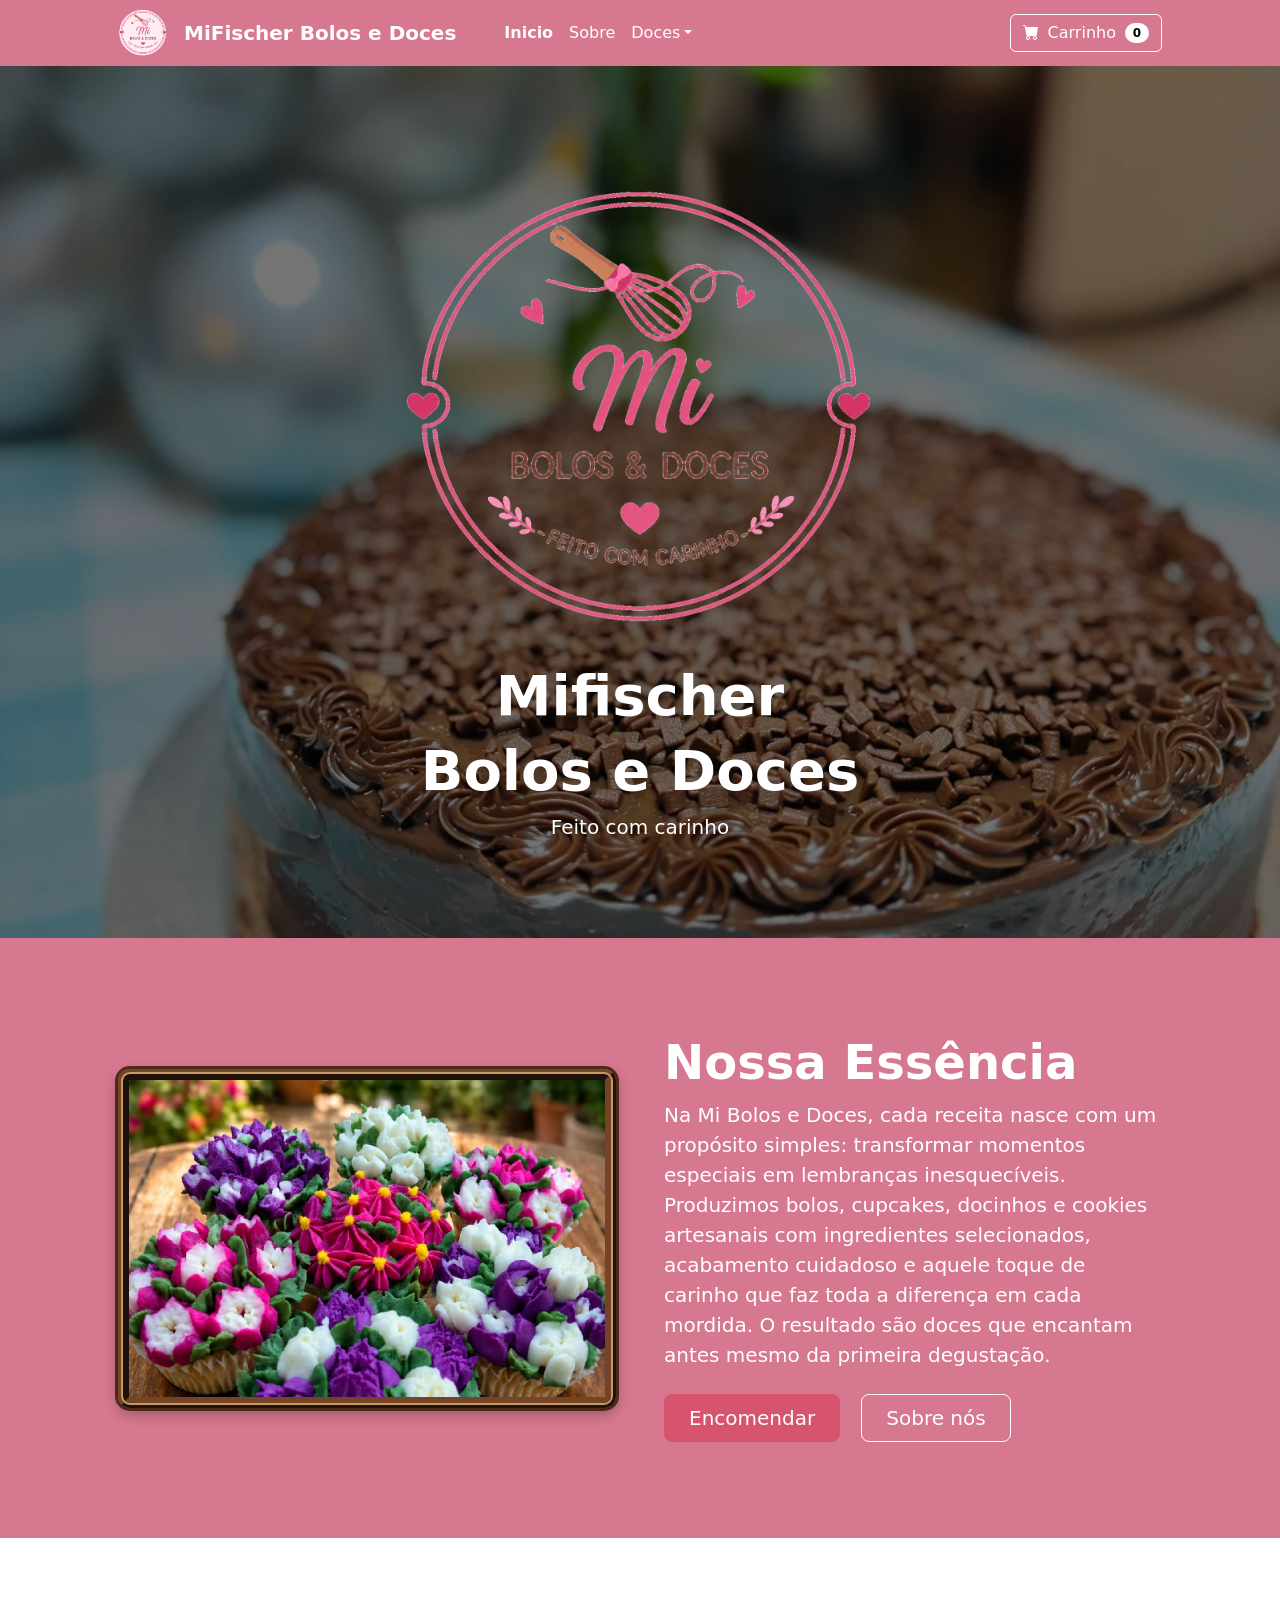
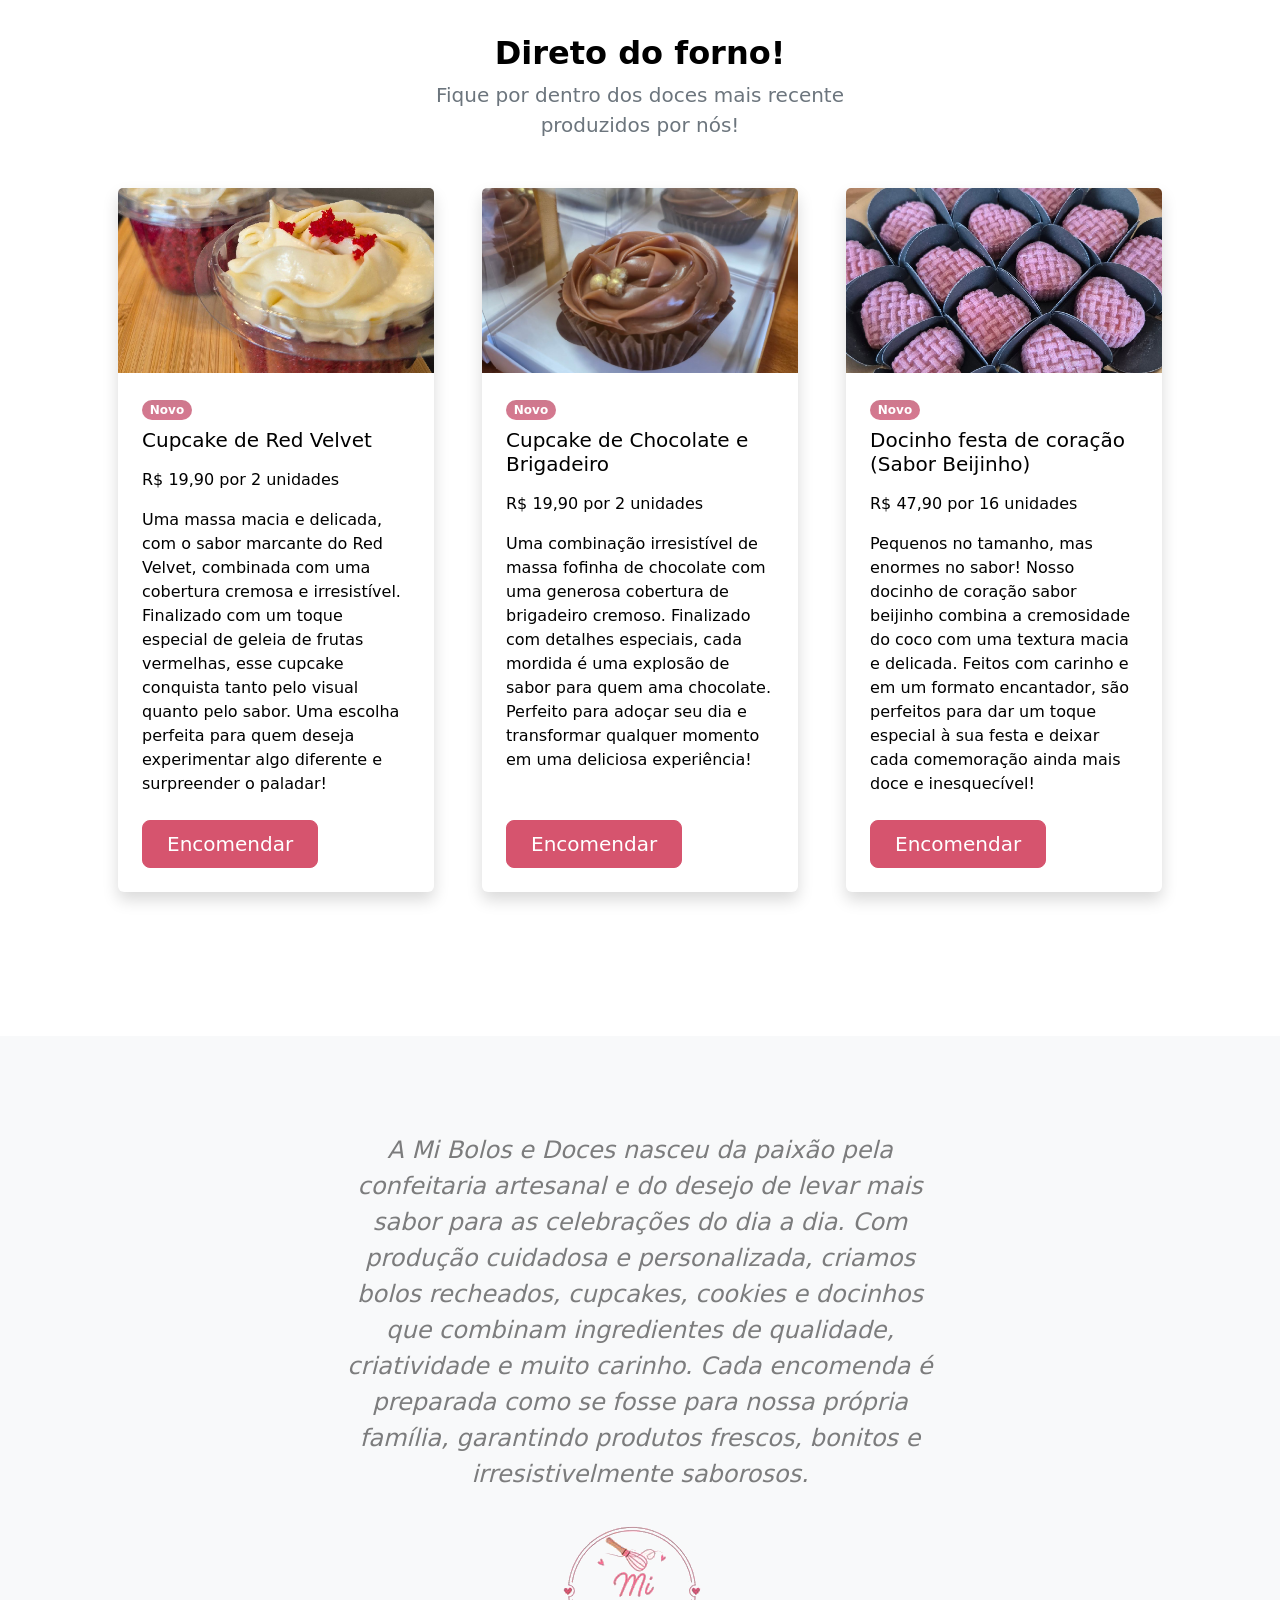
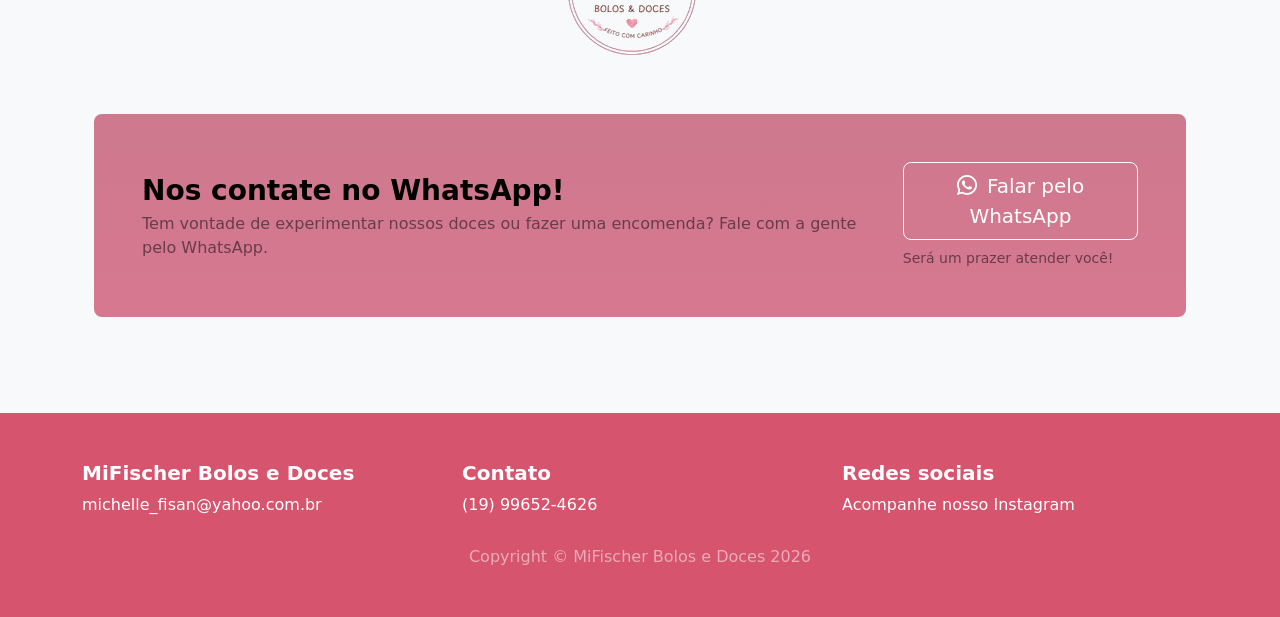
<file: index.html>
<!DOCTYPE html>
<html lang="en">
    <head>
        <meta charset="utf-8" />
        <meta name="viewport" content="width=device-width, initial-scale=1, shrink-to-fit=no" />
        <meta name="description" content="" />
        <meta name="author" content="" />
        <title>MiFischer Bolos e Doces - Inicio</title>
        <!-- Favicon-->
        <link rel="icon" type="image/x-icon" href="assets/MiFischerBolos e doces Logo Png.png" />
        <!-- Bootstrap icons-->
        <link href="https://cdn.jsdelivr.net/npm/bootstrap-icons@1.5.0/font/bootstrap-icons.css" rel="stylesheet" />
        <!-- Core theme CSS (includes Bootstrap)-->
        <link href="css/styles.css" rel="stylesheet" />
    </head>
    <body class="d-flex flex-column h-100">
        <main class="flex-shrink-0">
            <body>
                <!-- Barra de Navegação -->
                <nav class="navbar navbar-expand-lg navbar-light bg-medium">
                    <div class="container px-4 px-lg-5">
                        <a class="navbar-logo-link" href="index.html"><img class="me-3 navbar-logo" src="assets/MiFischerBolos e doces Logo Png QUALIDADE Background.png" alt="MiFischer Bolos e Doces" /></a>
                        <a class="text-white fw-bolder navbar-brand" href="index.html">MiFischer Bolos e Doces</a>
                        <button class="navbar-toggler" type="button" data-bs-toggle="collapse" data-bs-target="#navbarSupportedContent" aria-controls="navbarSupportedContent" aria-expanded="false" aria-label="Toggle navigation"><span class="navbar-toggler-icon"></span></button>
                        <div class="collapse navbar-collapse" id="navbarSupportedContent">
                            <ul class="navbar-nav me-auto mb-2 mb-lg-0 ms-lg-4">
                                <li class="nav-item"><a class="text-white fw-bolder nav-link active" aria-current="page" href="index.html">Inicio</a></li>
                                <li class="nav-item"><a class="text-black nav-link" href="about.html">Sobre</a></li>
                                <li class="nav-item dropdown">
                                    <a class="text-black nav-link dropdown-toggle" id="navbarDropdown" href="#" role="button" data-bs-toggle="dropdown" aria-expanded="false">Doces</a>
                                    <ul class="dropdown-menu" aria-labelledby="navbarDropdown">
                                        <li><a class="dropdown-item text-black" href="shop.html">Geral</a></li>
                                        <li><hr class="dropdown-divider" /></li>
                                        <li><a class="dropdown-item text-black" href="shop.html#sobremesas">Sobremesas</a></li>
                                        <li><a class="dropdown-item text-black" href="shop.html#festas">Festas</a></li>
                                    </ul>
                                </li>
                            </ul>
                            <div class="d-flex">
                                <button class="btn btn-outline-white" type="button" data-cart-open aria-label="Abrir carrinho">
                                    <i class="bi-cart-fill me-1"></i>
                                    Carrinho
                                    <span class="badge bg-white text-black ms-1 rounded-pill" data-cart-count>0</span>
                                </button>
                            </div>
                        </div>
                    </div>
                </nav>
                <!-- Barra de Navegação - FIM -->
                <!-- Titulo -->
                <header class="hero-mifischer py-5">
                    <div class="container px-4 px-lg-5 my-5">
                        <div class="text-center text-white">
                            <div class="col-12"><img class="logomain" src="assets/MiFischerBolos e doces Logo Png QUALIDADE.png" alt="..." /></div>
                            <h1 class="display-4 fw-bolder">Mifischer</h1>
                            <h1 class="display-4 fw-bolder">Bolos e Doces</h1>
                            <p class="lead fw-normal text-white mb-0">Feito com carinho</p>
                        </div>
                    </div>
                </header>
                <!-- Titulo - FIM -->
            <!-- Informações e Encomenda -->
            <header class="bg-medium py-5 section-essencia">
                <div class="container px-5 my-5">
                    <div class="row gx-5 align-items-center">
                        <div class="col-lg-6"><img class="img-fluid rounded mb-5 mb-lg-0 moldura-madeira" src="assets/MiFischerBolos e doces IMG 17 photopeaa.png" alt="Doces artesanais decorados em formato de flores" /></div>
                        <div class="col-lg-6">
                            <h1 class="display-5 fw-bolder text-white mb-2">Nossa Essência
                                </h1>
                            <p class="lead fw-normal text-white mb-4"> Na Mi Bolos e Doces, cada receita nasce com um propósito simples: transformar momentos especiais em lembranças inesquecíveis. Produzimos bolos, cupcakes, docinhos e cookies artesanais com ingredientes selecionados, acabamento cuidadoso e aquele toque de carinho que faz toda a diferença em cada mordida. O resultado são doces que encantam antes mesmo da primeira degustação.
                                    </p>
                                <a class="btn btn-dark btn-lg px-4 me-sm-3" href="shop.html">Encomendar</a>
                                <a class="btn btn-outline-white btn-lg px-4" href="about.html">Sobre nós</a>
                             </div>
                        </div>
                    </div>
                </div>
            </header>
            <!-- Informações e Encomenda - FIM -->
             <!-- Noticias/Novo no Cardapio -->
            <section class="py-5">
                <div class="container px-5 my-5">
                    <div class="row gx-5 justify-content-center">
                        <div class="col-lg-8 col-xl-6">
                            <div class="text-center">
                                <h2 class="fw-bolder">Direto do forno!</h2>
                                <p class="lead fw-normal text-muted mb-5">Fique por dentro dos doces mais recente produzidos por nós!</p>
                            </div>
                        </div>
                    </div>
                    <div class="row gx-5">
                        <div class="col-lg-4 mb-5">
                            <div class="card h-100 shadow border-0">
                                <a><img class="card-img-top" src="assets/MiFischerBolos e doces NEW IMG 1.png" alt="..." /></a>
                                <div class="card-body p-4">
                                    <div class="badge bg-primary bg-gradient rounded-pill mb-2">Novo</div>
                                    <a class="text-decoration-none link-dark" href="#"><h5 class="card-title mb-3">Cupcake de Red Velvet</h5></a>
                                    <span>R$ 19,90 por 2 unidades</span>
                                    <p></p>
                                    <p class="card-text mb-0">Uma massa macia e delicada, com o sabor marcante do Red Velvet, combinada com uma cobertura cremosa e irresistível. Finalizado com um toque especial de geleia de frutas vermelhas, esse cupcake conquista tanto pelo visual quanto pelo sabor. Uma escolha perfeita para quem deseja experimentar algo diferente e surpreender o paladar!</p>
                                </div>
                                <div class="card-footer p-4 pt-0 bg-transparent border-top-0">
                                    <div class="d-flex align-items-end justify-content-between">
                                        <div class="d-flex align-items-center">
                                            <button class="btn btn-dark btn-lg px-4 me-sm-3" type="button" data-add-to-cart data-product-id="Cupcake de Red Velvet" data-product-name="Cupcake de Red Velvet" data-product-price="19.90">Encomendar</button>
                                        </div>
                                    </div>
                                </div>
                            </div>
                        </div>
                        <div class="col-lg-4 mb-5">
                            <div class="card h-100 shadow border-0">
                                <a><img class="card-img-top" src="assets/MiFischerBolos e doces NEW IMG 2.png" alt="..." /></a>
                                <div class="card-body p-4">
                                    <div class="badge bg-primary bg-gradient rounded-pill mb-2">Novo</div>
                                    <a class="text-decoration-none link-dark" href="#"><h5 class="card-title mb-3">Cupcake de Chocolate e Brigadeiro</h5></a>
                                    <span>R$ 19,90 por 2 unidades</span>
                                    <p></p>
                                    <p class="card-text mb-0">Uma combinação irresistível de massa fofinha de chocolate com uma generosa cobertura de brigadeiro cremoso. Finalizado com detalhes especiais, cada mordida é uma explosão de sabor para quem ama chocolate. Perfeito para adoçar seu dia e transformar qualquer momento em uma deliciosa experiência!</p>
                                </div>
                                <div class="card-footer p-4 pt-0 bg-transparent border-top-0">
                                    <div class="d-flex align-items-end justify-content-between">
                                        <div class="d-flex align-items-center">
                                            <button class="btn btn-dark btn-lg px-4 me-sm-3" type="button" data-add-to-cart data-product-id="Cupcake de Chocolate e Brigadeiro" data-product-name="Cupcake de Chocolate e Brigadeiro" data-product-price="19.90">Encomendar</button>
                                        </div>
                                    </div>
                                </div>
                            </div>
                        </div>
                        <div class="col-lg-4 mb-5">
                            <div class="card h-100 shadow border-0">
                                <a><img class="card-img-top" src="assets/MiFischerBolos e doces NEW IMG 3.png" alt="..." /></a>
                                <div class="card-body p-4">
                                    <div class="badge bg-primary bg-gradient rounded-pill mb-2">Novo</div>
                                    <a class="text-decoration-none link-dark" href="#"><h5 class="card-title mb-3">Docinho festa de coração (Sabor Beijinho)</h5></a>
                                    <span>R$ 47,90 por 16 unidades</span>
                                    <p></p>
                                    <p class="card-text mb-0">Pequenos no tamanho, mas enormes no sabor! Nosso docinho de coração sabor beijinho combina a cremosidade do coco com uma textura macia e delicada. Feitos com carinho e em um formato encantador, são perfeitos para dar um toque especial à sua festa e deixar cada comemoração ainda mais doce e inesquecível!</p>
                                </div>
                                <div class="card-footer p-4 pt-0 bg-transparent border-top-0">
                                    <div class="d-flex align-items-end justify-content-between">
                                        <div class="d-flex align-items-center">
                                            <button class="btn btn-dark btn-lg px-4 me-sm-3" type="button" data-add-to-cart data-product-id="Docinho festa de coração (Sabor Beijinho)" data-product-name="Docinho festa de coração (Sabor Beijinho)" data-product-price="47.90">Encomendar</button>
                                        </div>
                                    </div>
                                </div>
                            </div>
                        </div>
            </section>
        </main>
        <!-- Noticias/Novo no Cardapio - FIM -->
            <!-- Descrição Base -->
            <div class="py-5 bg-light-gray">
               <div class="container px-5 my-5">
                   <div class="row gx-5 justify-content-center">
                     <div class="col-lg-10 col-xl-7">
                        <div class="text-center">
                            <div class="fs-4 mb-4 text-black-50 fst-italic">A Mi Bolos e Doces nasceu da paixão pela confeitaria artesanal e do desejo de levar mais sabor para as celebrações do dia a dia. Com produção cuidadosa e personalizada, criamos bolos recheados, cupcakes, cookies e docinhos que combinam ingredientes de qualidade, criatividade e muito carinho. Cada encomenda é preparada como se fosse para nossa própria família, garantindo produtos frescos, bonitos e irresistivelmente saborosos.</div>
                              <div class="d-flex align-items-center justify-content-center">
                                 <img class="rounded-circle me-3" src="assets/MiFischerBolos e doces Logo Png.png" alt="..." />
                              </div>
                          </div>
                          </div>
                    <!-- Call to action-->
                    <aside class="bg-medium bg-gradient rounded-3 p-4 p-sm-5 mt-5">
                        <div class="d-flex align-items-center justify-content-between flex-column flex-xl-row text-center text-xl-start">
                            <div class="mb-4 mb-xl-0">
                                <div class="fs-3 fw-bold text-black">Nos contate no WhatsApp!</div>
                                <div class="text-black-50">Tem vontade de experimentar nossos doces ou fazer uma encomenda? Fale com a gente pelo WhatsApp.</div>
                            </div>
                            <div class="ms-xl-4">
                                <a class="btn btn-outline-white btn-lg" href="#" data-whatsapp-contact target="_blank" rel="noopener noreferrer">
                                    <i class="bi-whatsapp me-1"></i> Falar pelo WhatsApp
                                </a>
                                <div class="small text-black-50 mt-2">Será um prazer atender você!</div>
                            </div>
                        </div>
                    </aside>
                </div>
                <!-- Call to action - FIM -->
                      </div>
                 </div>
             </div>
        </div>
        <!-- Descrição Base - FIM -->

        <!-- Modal do carrinho -->
        <div class="modal fade" id="cartModal" tabindex="-1" aria-labelledby="cartModalLabel" aria-hidden="true">
            <div class="modal-dialog modal-dialog-centered modal-dialog-scrollable">
                <div class="modal-content mifischer-cart-modal">
                    <div class="modal-header">
                        <h5 class="modal-title" id="cartModalLabel"><i class="bi-cart-fill me-2"></i>Meu carrinho</h5>
                        <button type="button" class="btn-close" data-bs-dismiss="modal" aria-label="Fechar"></button>
                    </div>
                    <div class="modal-body">
                        <div data-cart-items></div>
                        <div class="text-center py-4 d-none" data-cart-empty>
                            <i class="bi-cart-x fs-1 text-muted"></i>
                            <p class="mb-0 mt-2">Seu carrinho está vazio.</p>
                        </div>
                        <div class="d-flex justify-content-between align-items-center border-top pt-3 mt-3">
                            <strong>Total</strong>
                            <strong data-cart-total>R$ 0,00</strong>
                        </div>
                    </div>
                    <div class="modal-footer justify-content-between">
                        <button type="button" class="btn btn-outline-secondary" data-cart-clear> Esvaziar carrinho </button>
                        <button type="button" class="btn btn-success" data-cart-whatsapp>
                            <i class="bi-whatsapp me-1"></i> Encomendar pelo WhatsApp
                        </button>
                    </div>
                </div>
            </div>
        </div>
        <!-- Footer-->
        <footer class="py-5 bg-dark">
            <div class="container">
                <div class="row text-white text-center text-md-start g-4">
                    <div class="col-md-4">
                        <h5 class="fw-bold">MiFischer Bolos e Doces</h5>
                        <p class="mb-0"><a class="footer-copy-phone" href="mailto:michelle_fisan@yahoo.com.br">michelle_fisan@yahoo.com.br</a></p>
                    </div>
                    <div class="col-md-4">
                        <h5 class="fw-bold">Contato</h5>
                        <p class="mb-1"><button class="footer-copy-phone" type="button" data-copy-phone="+5519996524626">(19) 99652-4626</button></p>
                    </div>
                    <div class="col-md-4">
                        <h5 class="fw-bold">Redes sociais</h5>
                        <p class="mb-0"><a class="footer-copy-phone" href="https://www.instagram.com/mifischer_bolosedoces/" target="_blank" rel="noopener noreferrer">Acompanhe nosso Instagram</a></p>
                    </div>
                </div>
                <p class="m-0 mt-4 text-center text-white-50">Copyright &copy; MiFischer Bolos e Doces 2026</p>
            </div>
        </footer>
        <!-- Bootstrap core JS-->
        <script src="https://cdn.jsdelivr.net/npm/bootstrap@5.2.3/dist/js/bootstrap.bundle.min.js"></script>
        <!-- Core theme JS-->
        <script src="js/scripts.js"></script>
        <!-- Footer - FIM -->
    </body>
</html>
</file>
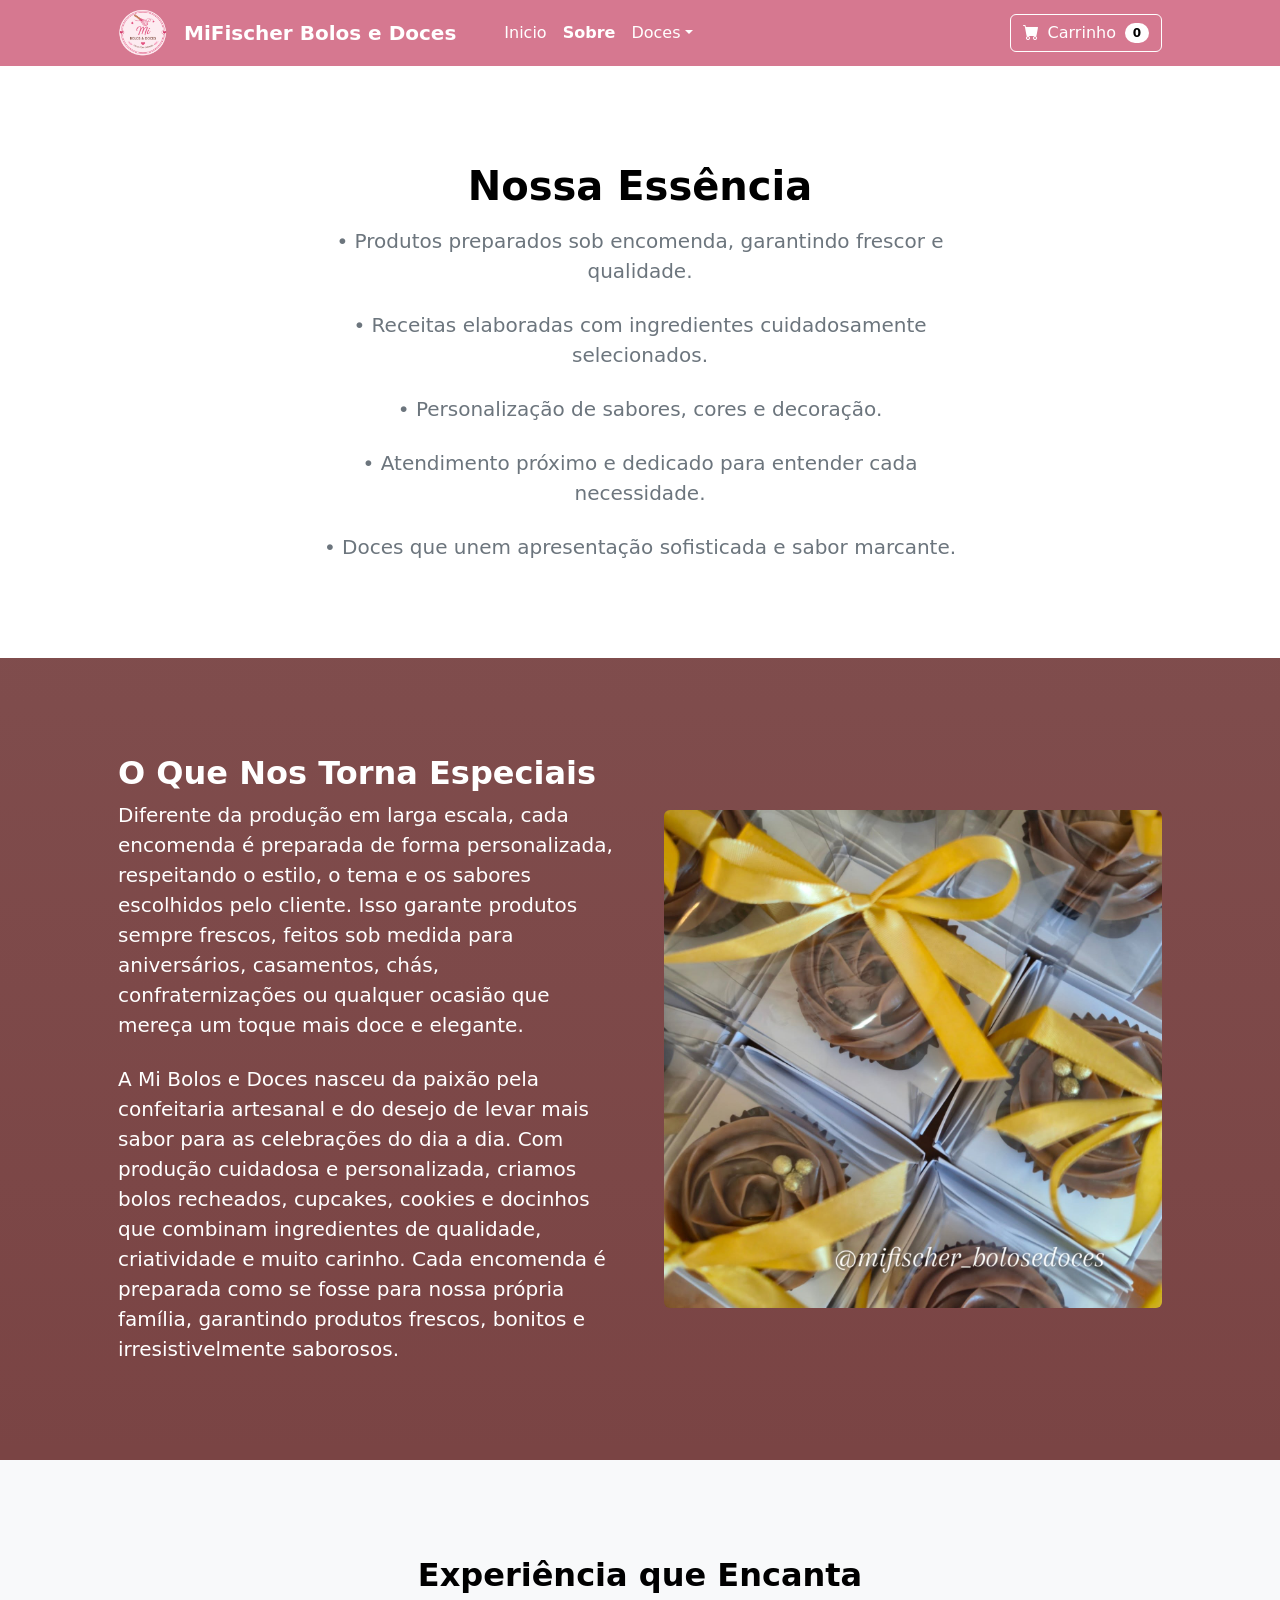
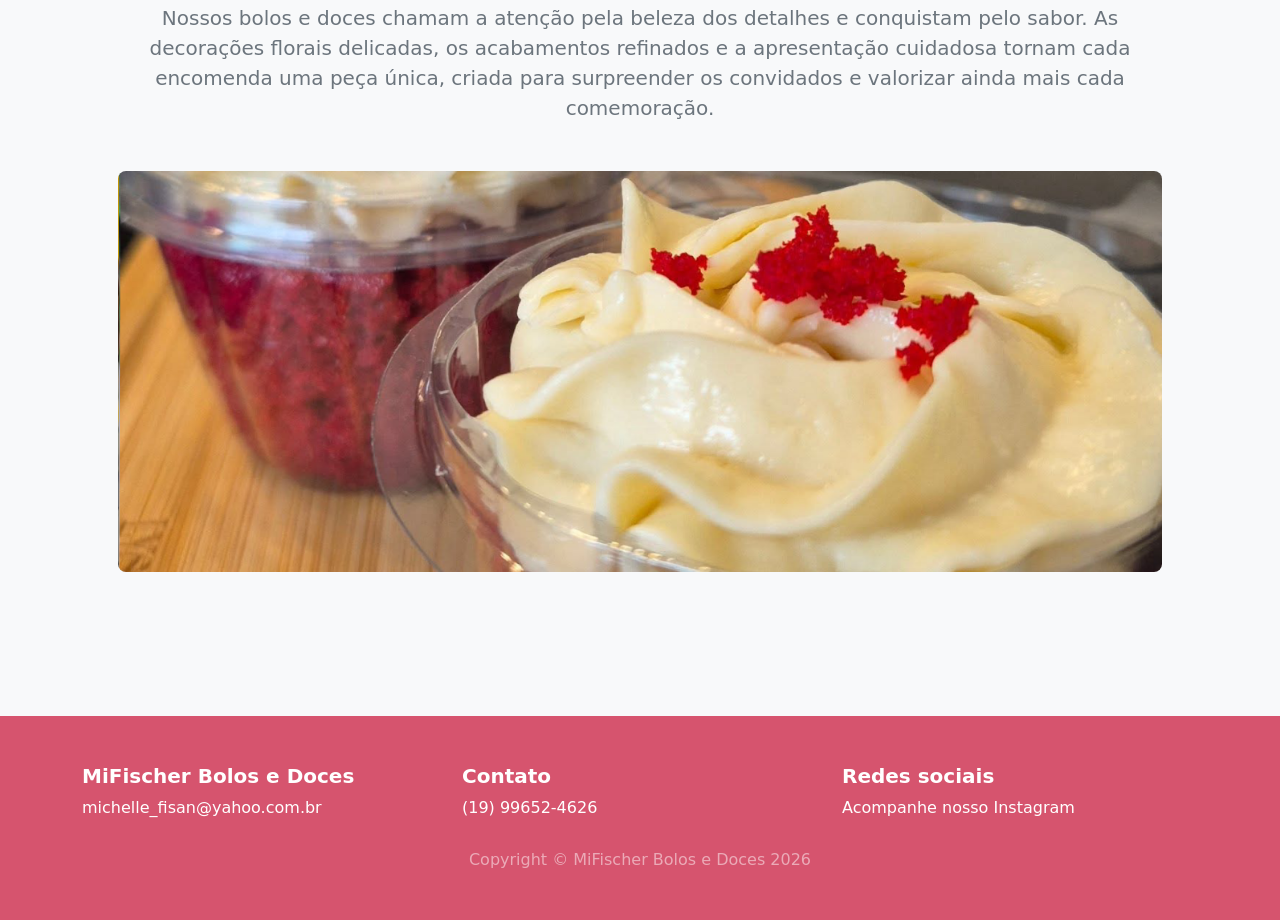
<file: about.html>
<!DOCTYPE html>
<html lang="en">
    <head>
        <meta charset="utf-8" />
        <meta name="viewport" content="width=device-width, initial-scale=1, shrink-to-fit=no" />
        <meta name="description" content="" />
        <meta name="author" content="" />
        <title>MiFischer Bolos e Doces - Sobre</title>
        <!-- Favicon-->
        <link rel="icon" type="image/x-icon" href="assets/MiFischerBolos e doces Logo Png.png" />
        <!-- Bootstrap icons-->
        <link href="https://cdn.jsdelivr.net/npm/bootstrap-icons@1.5.0/font/bootstrap-icons.css" rel="stylesheet" />
        <!-- Core theme CSS (includes Bootstrap)-->
        <link href="css/styles.css" rel="stylesheet" />
    </head>
    <body class="d-flex flex-column">
        <main class="flex-shrink-0">
            <!-- Barra de Navegação -->
            <nav class="navbar navbar-expand-lg navbar-light bg-medium">
                <div class="container px-4 px-lg-5">
                    <a class="navbar-logo-link" href="index.html"><img class="me-3 navbar-logo" src="assets/MiFischerBolos e doces Logo Png QUALIDADE Background.png" alt="MiFischer Bolos e Doces" /></a>
                    <a class="text-white fw-bolder navbar-brand" href="index.html">MiFischer Bolos e Doces</a>
                    <button class="navbar-toggler" type="button" data-bs-toggle="collapse" data-bs-target="#navbarSupportedContent" aria-controls="navbarSupportedContent" aria-expanded="false" aria-label="Toggle navigation"><span class="navbar-toggler-icon"></span></button>
                    <div class="collapse navbar-collapse" id="navbarSupportedContent">
                        <ul class="navbar-nav me-auto mb-2 mb-lg-0 ms-lg-4">
                            <li class="nav-item"><a class="text-black nav-link" aria-current="page" href="index.html">Inicio</a></li>
                            <li class="nav-item"><a class="text-white fw-bolder active nav-link" href="about.html">Sobre</a></li>
                            <li class="nav-item dropdown">
                                <a class="text-black nav-link dropdown-toggle" id="navbarDropdown" href="#" role="button" data-bs-toggle="dropdown" aria-expanded="false">Doces</a>
                                <ul class="dropdown-menu" aria-labelledby="navbarDropdown">
                                    <li><a class="dropdown-item text-black" href="shop.html">Geral</a></li>
                                    <li><hr class="dropdown-divider" /></li>
                                    <li><a class="dropdown-item text-black" href="shop.html#sobremesas">Sobremesas</a></li>
                                    <li><a class="dropdown-item text-black" href="shop.html#festas">Festas</a></li>
                                </ul>
                            </li>
                        </ul>
                        <div class="d-flex">
                            <button class="btn btn-outline-white" type="button" data-cart-open aria-label="Abrir carrinho">
                                <i class="bi-cart-fill me-1"></i>
                                Carrinho
                                <span class="badge bg-white text-black ms-1 rounded-pill" data-cart-count>0</span>
                            </button>
                        </div>
                    </div>
                </div>
            </nav>
            <!-- Barra de Navegação - FIM -->
            <!-- Header-->
            <header class="py-5">
                <div class="container px-5">
                    <div class="row justify-content-center">
                        <div class="col-lg-8 col-xxl-6">
                            <div class="text-center my-5">
                                <h1 class="fw-bolder mb-3">Nossa Essência</h1>
                                <p class="lead fw-normal text-muted mb-4"> •	Produtos preparados sob encomenda, garantindo frescor e qualidade.</p>
                                <p class="lead fw-normal text-muted mb-4"> •	Receitas elaboradas com ingredientes cuidadosamente selecionados.</p>
                                <p class="lead fw-normal text-muted mb-4"> •	Personalização de sabores, cores e decoração.</p>
                                <p class="lead fw-normal text-muted mb-4"> •	Atendimento próximo e dedicado para entender cada necessidade.</p>
                                <p class="lead fw-normal text-muted mb-4"> •	Doces que unem apresentação sofisticada e sabor marcante.</p>
                                    </p>
                            </div>
                        </div>
                    </div>
                </div>
            </header>
            <!-- About section two-->
            <section class="py-5 bg-brown bg-gradient">
                <div class="container px-5 my-5">
                    <div class="row gx-5 align-items-center">
                        <div class="col-md-6 order-first order-lg-last"><img class="img-fluid rounded mb-5 mb-lg-0" src="assets/MiFischerBolos e doces IMG 2.jpg" alt="..." /></div>
                        <div class="col-lg-6">
                            <h2 class="fw-bolder text-white">O Que Nos Torna Especiais</h2>
                            <p class="lead fw-normal text-white mb-0">Diferente da produção em larga escala, cada encomenda é preparada de forma personalizada, respeitando o estilo, o tema e os sabores escolhidos pelo cliente. Isso garante produtos sempre frescos, feitos sob medida para aniversários, casamentos, chás, confraternizações ou qualquer ocasião que mereça um toque mais doce e elegante.</p>
                            <br>
                            <p class="lead fw-normal text-white mb-0">A Mi Bolos e Doces nasceu da paixão pela confeitaria artesanal e do desejo de levar mais sabor para as celebrações do dia a dia. Com produção cuidadosa e personalizada, criamos bolos recheados, cupcakes, cookies e docinhos que combinam ingredientes de qualidade, criatividade e muito carinho. Cada encomenda é preparada como se fosse para nossa própria família, garantindo produtos frescos, bonitos e irresistivelmente saborosos.</p>
                        </div>
                        </div>
                    </div>
                </div>
            </section>
            <!-- Team members section-->
            <section class="py-5 bg-light">
                <div class="container px-5 my-5">
                    <div class="text-center">
                        <h2 class="fw-bolder">Experiência que Encanta</h2>
                        <p class="lead fw-normal text-muted mb-5">Nossos bolos e doces chamam a atenção pela beleza dos detalhes e conquistam pelo sabor. As decorações florais delicadas, os acabamentos refinados e a apresentação cuidadosa tornam cada encomenda uma peça única, criada para surpreender os convidados e valorizar ainda mais cada comemoração.</p>
                    </div>
                   <div class="col-12"><img class="img-fluid rounded-3 mb-5" src="assets/MiFischerBolos e doces BANNER IMG 3.png" alt="..." /></div>   
                </div>
            </section>
        </main>

        <!-- Modal do carrinho -->
        <div class="modal fade" id="cartModal" tabindex="-1" aria-labelledby="cartModalLabel" aria-hidden="true">
            <div class="modal-dialog modal-dialog-centered modal-dialog-scrollable">
                <div class="modal-content mifischer-cart-modal">
                    <div class="modal-header">
                        <h5 class="modal-title" id="cartModalLabel"><i class="bi-cart-fill me-2"></i>Meu carrinho</h5>
                        <button type="button" class="btn-close" data-bs-dismiss="modal" aria-label="Fechar"></button>
                    </div>
                    <div class="modal-body">
                        <div data-cart-items></div>
                        <div class="text-center py-4 d-none" data-cart-empty>
                            <i class="bi-cart-x fs-1 text-muted"></i>
                            <p class="mb-0 mt-2">Seu carrinho está vazio.</p>
                        </div>
                        <div class="d-flex justify-content-between align-items-center border-top pt-3 mt-3">
                            <strong>Total</strong>
                            <strong data-cart-total>R$ 0,00</strong>
                        </div>
                    </div>
                    <div class="modal-footer justify-content-between">
                        <button type="button" class="btn btn-outline-secondary" data-cart-clear> Esvaziar carrinho </button>
                        <button type="button" class="btn btn-success" data-cart-whatsapp>
                            <i class="bi-whatsapp me-1"></i> Encomendar pelo WhatsApp
                        </button>
                    </div>
                </div>
            </div>
        </div>
         <!-- Footer-->
        <footer class="py-5 bg-dark">
            <div class="container">
                <div class="row text-white text-center text-md-start g-4">
                    <div class="col-md-4">
                        <h5 class="fw-bold">MiFischer Bolos e Doces</h5>
                        <p class="mb-0"><a class="footer-copy-phone" href="mailto:michelle_fisan@yahoo.com.br">michelle_fisan@yahoo.com.br</a></p>
                    </div>
                    <div class="col-md-4">
                        <h5 class="fw-bold">Contato</h5>
                        <p class="mb-1"><button class="footer-copy-phone" type="button" data-copy-phone="+5519996524626">(19) 99652-4626</button></p>
                    </div>
                    <div class="col-md-4">
                        <h5 class="fw-bold">Redes sociais</h5>
                        <p class="mb-0"><a class="footer-copy-phone" href="https://www.instagram.com/mifischer_bolosedoces/" target="_blank" rel="noopener noreferrer">Acompanhe nosso Instagram</a></p>
                    </div>
                </div>
                <p class="m-0 mt-4 text-center text-white-50">Copyright &copy; MiFischer Bolos e Doces 2026</p>
            </div>
        </footer>
        <!-- Bootstrap core JS-->
        <script src="https://cdn.jsdelivr.net/npm/bootstrap@5.2.3/dist/js/bootstrap.bundle.min.js"></script>
        <!-- Core theme JS-->
        <script src="js/scripts.js"></script>
    </body>
</html>
</file>
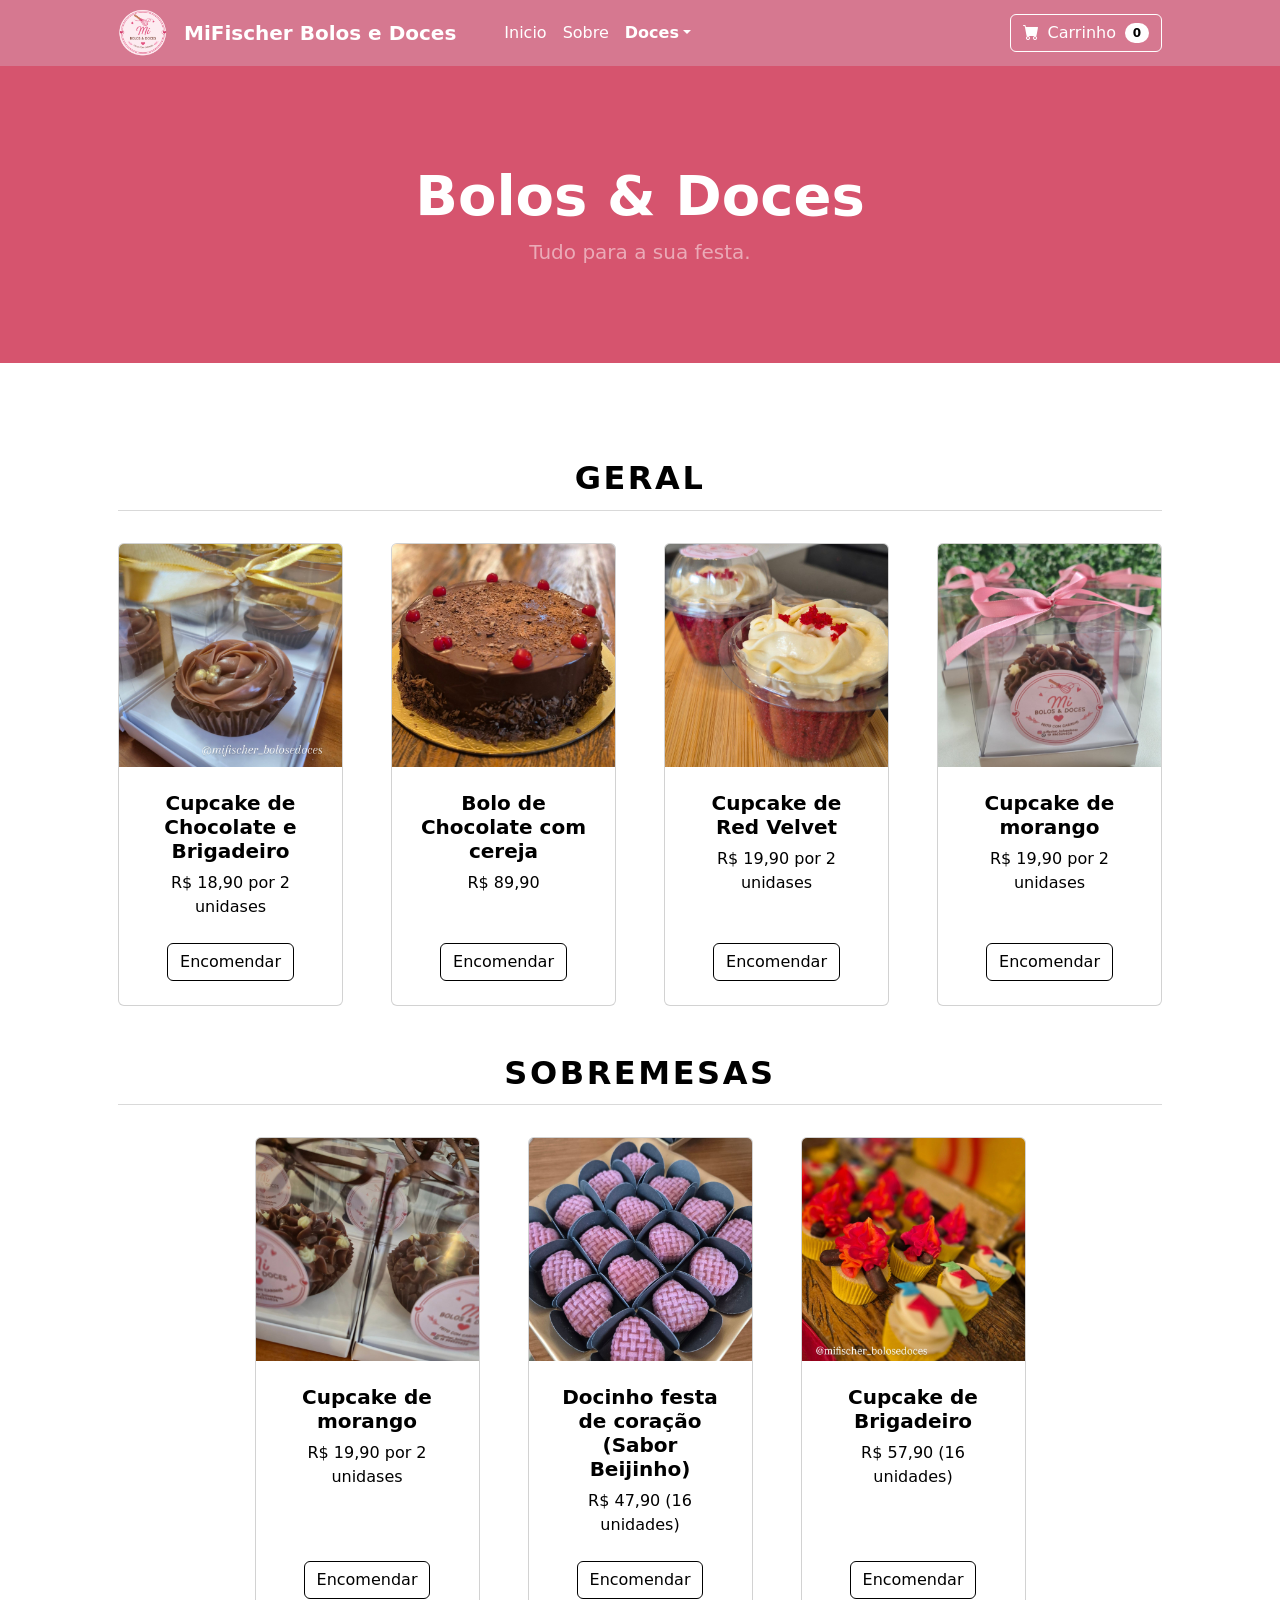
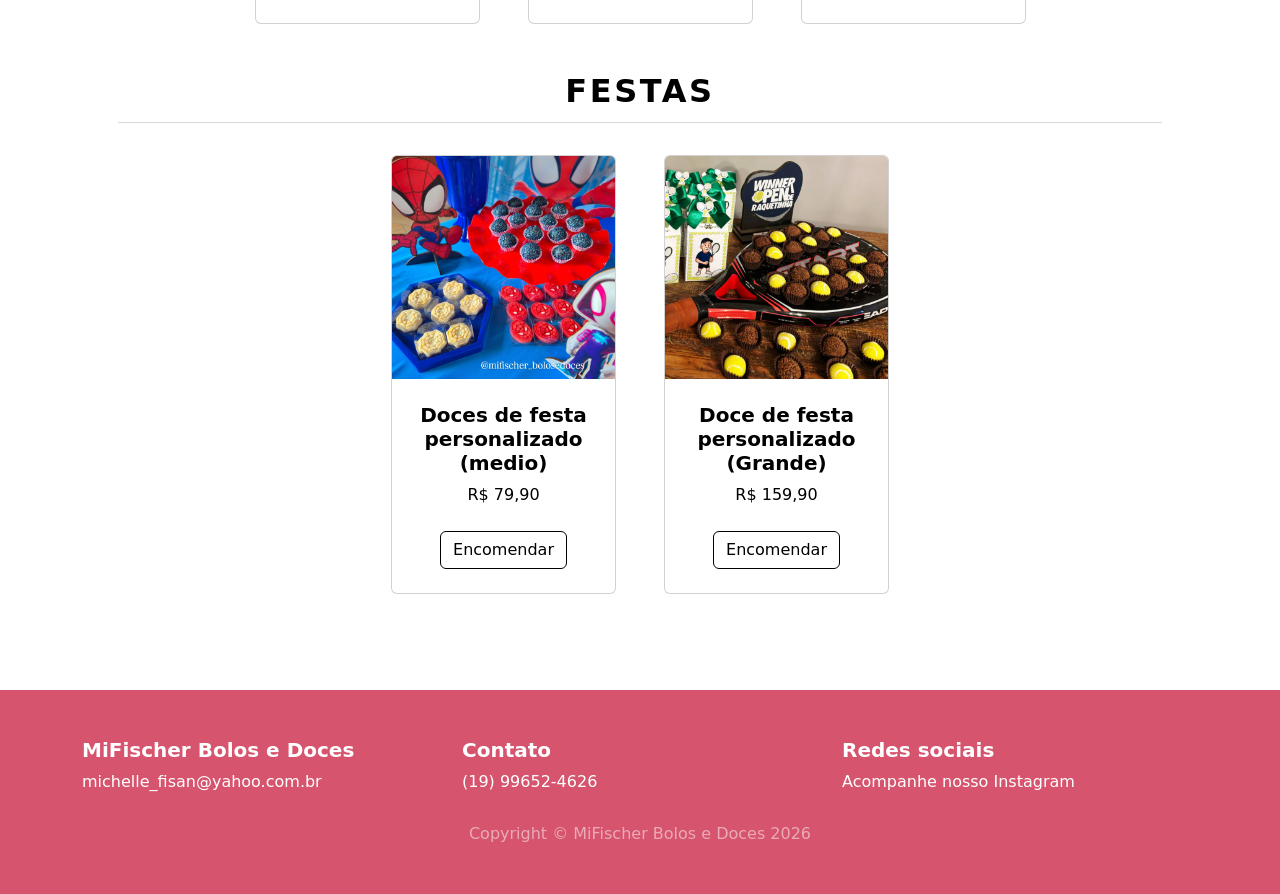
<file: shop.html>
<!DOCTYPE html>
<html lang="en">
    <head>
        <meta charset="utf-8" />
        <meta name="viewport" content="width=device-width, initial-scale=1, shrink-to-fit=no" />
        <meta name="description" content="" />
        <meta name="author" content="" />
        <title>MiFischer Bolos e Doces - Doces</title>
        <!-- Favicon-->
        <link rel="icon" type="image/x-icon" href="assets/MiFischerBolos e doces Logo Png.png" />
        <!-- Bootstrap icons-->
        <link href="https://cdn.jsdelivr.net/npm/bootstrap-icons@1.5.0/font/bootstrap-icons.css" rel="stylesheet" />
        <!-- Core theme CSS (includes Bootstrap)-->
        <link href="css/styles.css" rel="stylesheet" />
    </head>
    <body>
        <!-- Barra de Navegação -->
        <nav class="navbar navbar-expand-lg navbar-light bg-medium">
            <div class="container px-4 px-lg-5">
                <a class="navbar-logo-link" href="index.html"><img class="me-3 navbar-logo" src="assets/MiFischerBolos e doces Logo Png QUALIDADE Background.png" alt="MiFischer Bolos e Doces" /></a>
                <a class="text-white fw-bolder navbar-brand" href="index.html">MiFischer Bolos e Doces</a>
                <button class="navbar-toggler" type="button" data-bs-toggle="collapse" data-bs-target="#navbarSupportedContent" aria-controls="navbarSupportedContent" aria-expanded="false" aria-label="Toggle navigation"><span class="navbar-toggler-icon"></span></button>
                <div class="collapse navbar-collapse" id="navbarSupportedContent">
                    <ul class="navbar-nav me-auto mb-2 mb-lg-0 ms-lg-4">
                        <li class="nav-item"><a class="text-black nav-link" aria-current="page" href="index.html">Inicio</a></li>
                        <li class="nav-item"><a class="text-black nav-link" href="about.html">Sobre</a></li>
                        <li class="nav-item dropdown">
                            <a class="text-white fw-bolder active nav-link dropdown-toggle" id="navbarDropdown" href="#" role="button" data-bs-toggle="dropdown" aria-expanded="false">Doces</a>
                            <ul class="dropdown-menu" aria-labelledby="navbarDropdown">
                                <li><a class="dropdown-item text-black" href="shop.html">Geral</a></li>
                                <li><hr class="dropdown-divider" /></li>
                                <li><a class="dropdown-item text-black" href="shop.html#sobremesas">Sobremesas</a></li>
                                <li><a class="dropdown-item text-black" href="shop.html#festas">Festas</a></li>
                            </ul>
                        </li>
                    </ul>
                    <div class="d-flex">
                        <button class="btn btn-outline-white" type="button" data-cart-open aria-label="Abrir carrinho">
                            <i class="bi-cart-fill me-1"></i>
                            Carrinho
                            <span class="badge bg-white text-black ms-1 rounded-pill" data-cart-count>0</span>
                        </button>
                    </div>
                </div>
            </div>
        </nav>
        <!-- Barra de Navegação - FIM -->
        <!-- Header-->
        <header class="bg-dark py-5">
            <div class="container px-4 px-lg-5 my-5">
                <div class="text-center text-white">
                    <h1 class="display-4 fw-bolder"> Bolos & Doces</h1>
                    <p class="lead fw-normal text-white-50 mb-0">Tudo para a sua festa.</p>
                </div>
            </div>
        </header>
        <!-- Section-->
        <!-- Produtos por categoria -->
        <section class="py-5">
            <div class="container px-4 px-lg-5 mt-5">
                <div class="mifischer-category" id="geral">
                    <h2 class="mifischer-category-title">GERAL</h2>
                    <div class="row gx-4 gx-lg-5 row-cols-2 row-cols-md-3 row-cols-xl-4 justify-content-center">
                    <div class="col mb-5">
                        <div class="card h-100">
                            <img class="card-img-top" src="assets/MiFischerBolos e doces IMG 3.jpg" alt="Bolo 1 (teste)" />
                            <div class="card-body p-4">
                                <div class="text-center">
                                    <h5 class="fw-bolder">Cupcake de Chocolate e Brigadeiro</h5>
                                    <span>R$ 18,90 por 2 unidases</span>
                                </div>
                            </div>
                            <div class="card-footer p-4 pt-0 border-top-0 bg-transparent">
                                <div class="text-center"><button class="btn btn-outline-black mt-auto" type="button" data-add-to-cart data-product-id="Cupcake de Chocolate e Brigadeiro" data-product-name="Cupcake de Chocolate e Brigadeiro" data-product-price="18.90">Encomendar</button></div>
                            </div>
                        </div>
                    </div>                    
                    <div class="col mb-5">
                        <div class="card h-100">
                            <img class="card-img-top" src="assets/MiFischerBolos e doces IMG 8.jpg" alt="Bolo 2 (teste)" />
                            <div class="card-body p-4">
                                <div class="text-center">
                                    <h5 class="fw-bolder">Bolo de Chocolate com cereja</h5>
                                    <span>R$ 89,90</span>
                                </div>
                            </div>
                            <div class="card-footer p-4 pt-0 border-top-0 bg-transparent">
                                <div class="text-center"><button class="btn btn-outline-black mt-auto" type="button" data-add-to-cart data-product-id="Bolo de Chocolate com cereja" data-product-name="Bolo de Chocolate com cereja" data-product-price="89.90">Encomendar</button></div>
                            </div>
                        </div>
                    </div>                    
                    <div class="col mb-5">
                        <div class="card h-100">
                            <img class="card-img-top" src="assets/MiFischerBolos e doces IMG 11.jpg" alt="Bolo 3 (teste)" />
                            <div class="card-body p-4">
                                <div class="text-center">
                                    <h5 class="fw-bolder">Cupcake de Red Velvet</h5>
                                    <span>R$ 19,90 por 2 unidases</span>
                                </div>
                            </div>
                            <div class="card-footer p-4 pt-0 border-top-0 bg-transparent">
                                <div class="text-center"><button class="btn btn-outline-black mt-auto" type="button" data-add-to-cart data-product-id="Cupcake de Red Velvet" data-product-name="Cupcake de Red Velvet" data-product-price="19.90">Encomendar</button></div>
                            </div>
                        </div>
                    </div>
                    <div class="col mb-5">
                        <div class="card h-100">
                            <img class="card-img-top" src="assets/MiFischerBolos e doces IMG 4.jpg" alt="Bolo 67 (teste)" />
                            <div class="card-body p-4">
                                <div class="text-center">
                                    <h5 class="fw-bolder">Cupcake de morango</h5>
                                    <span>R$ 19,90 por 2 unidases</span>
                                </div>
                            </div>
                            <div class="card-footer p-4 pt-0 border-top-0 bg-transparent">
                                <div class="text-center"><button class="btn btn-outline-black mt-auto" type="button" data-add-to-cart data-product-id="Cupcake de morango" data-product-name="Cupcake de morango" data-product-price="19.90">Encomendar</button></div>
                            </div>
                        </div>
                    </div>
                </div>

                <div class="mifischer-category" id="sobremesas">
                    <h2 class="mifischer-category-title">SOBREMESAS</h2>
                    <div class="row gx-4 gx-lg-5 row-cols-2 row-cols-md-3 row-cols-xl-4 justify-content-center">
                    <div class="col mb-5">
                        <div class="card h-100">
                            <img class="card-img-top" src="assets/MiFischerBolos e doces IMG 5.jpg" alt="Bolo 4 (teste)" />
                            <div class="card-body p-4">
                                <div class="text-center">
                                    <h5 class="fw-bolder">Cupcake de morango</h5>
                                    <span>R$ 19,90 por 2 unidases</span>
                                </div>
                            </div>
                            <div class="card-footer p-4 pt-0 border-top-0 bg-transparent">
                                <div class="text-center"><button class="btn btn-outline-black mt-auto" type="button" data-add-to-cart data-product-id="Cupcake de morango" data-product-name="Cupcake de morango" data-product-price="19.90">Encomendar</button></div>
                            </div>
                        </div>
                    </div>                    
                    <div class="col mb-5">
                        <div class="card h-100">
                            <img class="card-img-top" src="assets/MiFischerBolos e doces IMG 12.jpg" alt="Bolo 5 (teste)" />
                            <div class="card-body p-4">
                                <div class="text-center">
                                    <h5 class="fw-bolder">Docinho festa de coração (Sabor Beijinho) </h5>
                                    <span>R$ 47,90 (16 unidades)</span>
                                </div>
                            </div>
                            <div class="card-footer p-4 pt-0 border-top-0 bg-transparent">
                                <div class="text-center"><button class="btn btn-outline-black mt-auto" type="button" data-add-to-cart data-product-id="Docinho festa de coração (Sabor Beijinho)" data-product-name="Docinho festa de coração (Sabor Beijinho)" data-product-price="47.90">Encomendar</button></div>
                            </div>
                        </div>
                    </div>                    
                    <div class="col mb-5">
                        <div class="card h-100">
                            <img class="card-img-top" src="assets/MiFischerBolos e doces IMG 7.jpg" alt="Bolo 6 (teste)" />
                            <div class="card-body p-4">
                                <div class="text-center">
                                    <h5 class="fw-bolder">Cupcake de Brigadeiro</h5>
                                    <span>R$ 57,90 (16 unidades)</span>
                                </div>
                            </div>
                            <div class="card-footer p-4 pt-0 border-top-0 bg-transparent">
                                <div class="text-center"><button class="btn btn-outline-black mt-auto" type="button" data-add-to-cart data-product-id="Cupcake de Brigadeiro" data-product-name="Cupcake de Brigadeiro" data-product-price="57.90">Encomendar</button></div>
                            </div>
                        </div>
                    </div>
                </div>

                <div class="mifischer-category" id="festas">
                    <h2 class="mifischer-category-title">FESTAS</h2>
                    <div class="row gx-4 gx-lg-5 row-cols-2 row-cols-md-3 row-cols-xl-4 justify-content-center">
                    <div class="col mb-5">
                        <div class="card h-100">
                            <img class="card-img-top" src="assets/MiFischerBolos e doces IMG 6.jpg" alt="Bolo 7 (teste)" />
                            <div class="card-body p-4">
                                <div class="text-center">
                                    <h5 class="fw-bolder">Doces de festa personalizado (medio)</h5>
                                    <span>R$ 79,90</span>
                                </div>
                            </div>
                            <div class="card-footer p-4 pt-0 border-top-0 bg-transparent">
                                <div class="text-center"><button class="btn btn-outline-black mt-auto" type="button" data-add-to-cart data-product-id="Doces de festa personalizado (medio)" data-product-name="Doces de festa personalizado (medio)" data-product-price="79.90">Encomendar</button></div>
                            </div>
                        </div>
                    </div>                    
                    <div class="col mb-5">
                        <div class="card h-100">
                            <img class="card-img-top" src="assets/MiFischerBolos e doces IMG 16.jpg" alt="Bolo 8 (teste)" />
                            <div class="card-body p-4">
                                <div class="text-center">
                                    <h5 class="fw-bolder">Doce de festa personalizado (Grande)</h5>
                                    <span>R$ 159,90</span>
                                </div>
                            </div>
                            <div class="card-footer p-4 pt-0 border-top-0 bg-transparent">
                                <div class="text-center"><button class="btn btn-outline-black mt-auto" type="button" data-add-to-cart data-product-id="Doce de festa personalizado (Grande)" data-product-name="Doce de festa personalizado (Grande)" data-product-price="159.90">Encomendar</button></div>
                            </div>
                        </div>
                    </div>
                    </div>
                </div>
            </div>
        </section>
        <!-- Modal do carrinho -->
        <div class="modal fade" id="cartModal" tabindex="-1" aria-labelledby="cartModalLabel" aria-hidden="true">
            <div class="modal-dialog modal-dialog-centered modal-dialog-scrollable">
                <div class="modal-content mifischer-cart-modal">
                    <div class="modal-header">
                        <h5 class="modal-title" id="cartModalLabel"><i class="bi-cart-fill me-2"></i>Meu carrinho</h5>
                        <button type="button" class="btn-close" data-bs-dismiss="modal" aria-label="Fechar"></button>
                    </div>
                    <div class="modal-body">
                        <div data-cart-items></div>
                        <div class="text-center py-4 d-none" data-cart-empty>
                            <i class="bi-cart-x fs-1 text-muted"></i>
                            <p class="mb-0 mt-2">Seu carrinho está vazio.</p>
                        </div>
                        <div class="d-flex justify-content-between align-items-center border-top pt-3 mt-3">
                            <strong>Total</strong>
                            <strong data-cart-total>R$ 0,00</strong>
                        </div>
                    </div>
                    <div class="modal-footer justify-content-between">
                        <button type="button" class="btn btn-outline-secondary" data-cart-clear> Esvaziar carrinho </button>
                        <button type="button" class="btn btn-success" data-cart-whatsapp>
                            <i class="bi-whatsapp me-1"></i> Encomendar pelo WhatsApp
                        </button>
                    </div>
                </div>
            </div>
        </div>
        <!-- Footer-->
        <footer class="py-5 bg-dark">
            <div class="container">
                <div class="row text-white text-center text-md-start g-4">
                    <div class="col-md-4">
                        <h5 class="fw-bold">MiFischer Bolos e Doces</h5>
                        <p class="mb-0"><a class="footer-copy-phone" href="mailto:michelle_fisan@yahoo.com.br">michelle_fisan@yahoo.com.br</a></p>
                    </div>
                    <div class="col-md-4">
                        <h5 class="fw-bold">Contato</h5>
                        <p class="mb-1"><button class="footer-copy-phone" type="button" data-copy-phone="+5519996524626">(19) 99652-4626</button></p>
                    </div>
                    <div class="col-md-4">
                        <h5 class="fw-bold">Redes sociais</h5>
                        <p class="mb-0"><a class="footer-copy-phone" href="https://www.instagram.com/mifischer_bolosedoces/" target="_blank" rel="noopener noreferrer">Acompanhe nosso Instagram</a></p>
                    </div>
                </div>
                <p class="m-0 mt-4 text-center text-white-50">Copyright &copy; MiFischer Bolos e Doces 2026</p>
            </div>
        </footer>
        <!-- Bootstrap core JS-->
        <script src="https://cdn.jsdelivr.net/npm/bootstrap@5.2.3/dist/js/bootstrap.bundle.min.js"></script>
        <!-- Core theme JS-->
        <script src="js/scripts.js"></script>
    </body>
</html>
</file>
